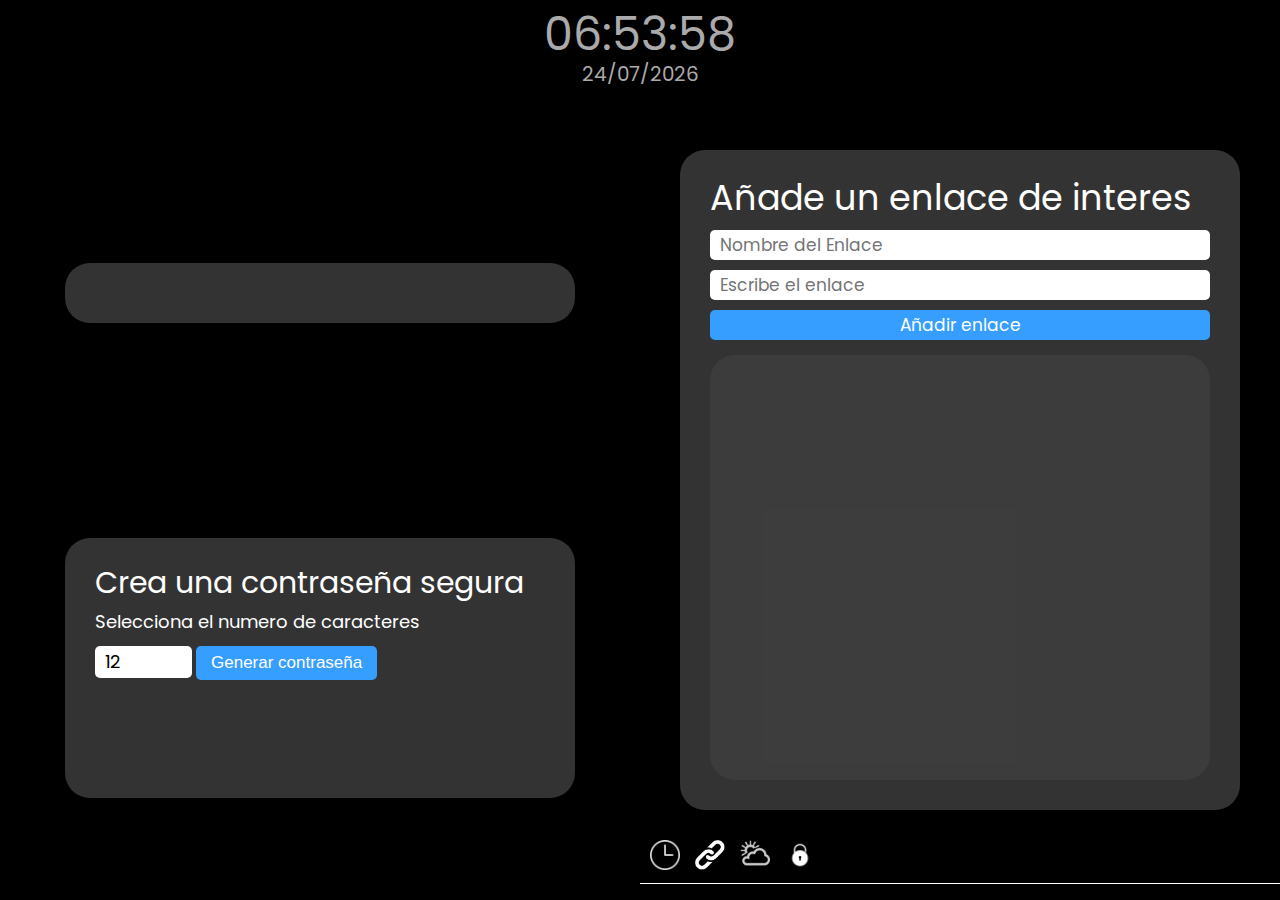
<file: index.html>
<!DOCTYPE html>
<html lang="es">
<head>
    <meta charset="UTF-8">
    <meta name="viewport" content="width=device-width, initial-scale=1.0">
    <title>Dashboard</title>
    <link rel="stylesheet" href="./css/styles.css">
</head>
<body id="body">
    <header class="headermain">
        <div>
            <section id="date" class="date"></section>
        </div>
    </header>
    <main class="main">
        <div class="section">
            <div class="one">
                <section>
                    <div id="weather" class="weather sizeBox"></div>
                </section>
                <section>
                    <div id="password" class="password sizeBox">
                        <h2>Crea una contraseña segura</h2>
                        <p>Selecciona el numero de caracteres</p>
                        <div class="inputs">
                            <input type="number" min="12" max="50" name="paswwordLength" id="paswwordLength" value="12">
                            <button id="buttonPasword">Generar contraseña</button>
                        </div>
                        <div id="passResult" class="passResult"></div>
                    </div>
                </section>
            </div>
        </div>
        <div class="section two">
            <section id="links" class="links sizeBox">
                <h2>Añade un enlace de interes</h2>
                <form action="addlinks" class="input">
                    <input type="text" id="linkName" placeholder="Nombre del Enlace">
                    <input type="text" id="linkUrl" placeholder="Escribe el enlace">
                    <input type="button" id="addLinkBtn" value="Añadir enlace">
                </form>
                <ol id="linkList" class="linkList sizeBox"></ol>
            </section>
        </div>
    </main>
    <footer class="mainfooter">
        <nav>
            <div>
                <ol>
                    <li><a href="./html/date.html"><img src="./assets/clock.png" alt="Ir a pagina de la hora"></a></li>
                    <li><a href="./html/links.html"><img src="./assets/link.png" alt="Ir a pagina de enlaces"></a></li>
                    <li><a href="./html/weather.html"><img src="./assets/weather.png" alt="Ir a pagina del tiempo"></a></li>
                    <li><a href="./html/password.html"><img src="./assets/lock.png" alt="Ir a pagina de generador de contraseñas"></a></li>
                </ol>
            </div>
        </nav>
    </footer>
    <script src="./js/date.js"></script>
    <script src="./js/passwordGenerator.js"></script>
    <script src="./js/weather.js"></script>
    <script src="./js/links.js"></script>
    <script src="./js/selectBackground.js"></script>
</body>
</html>
</file>
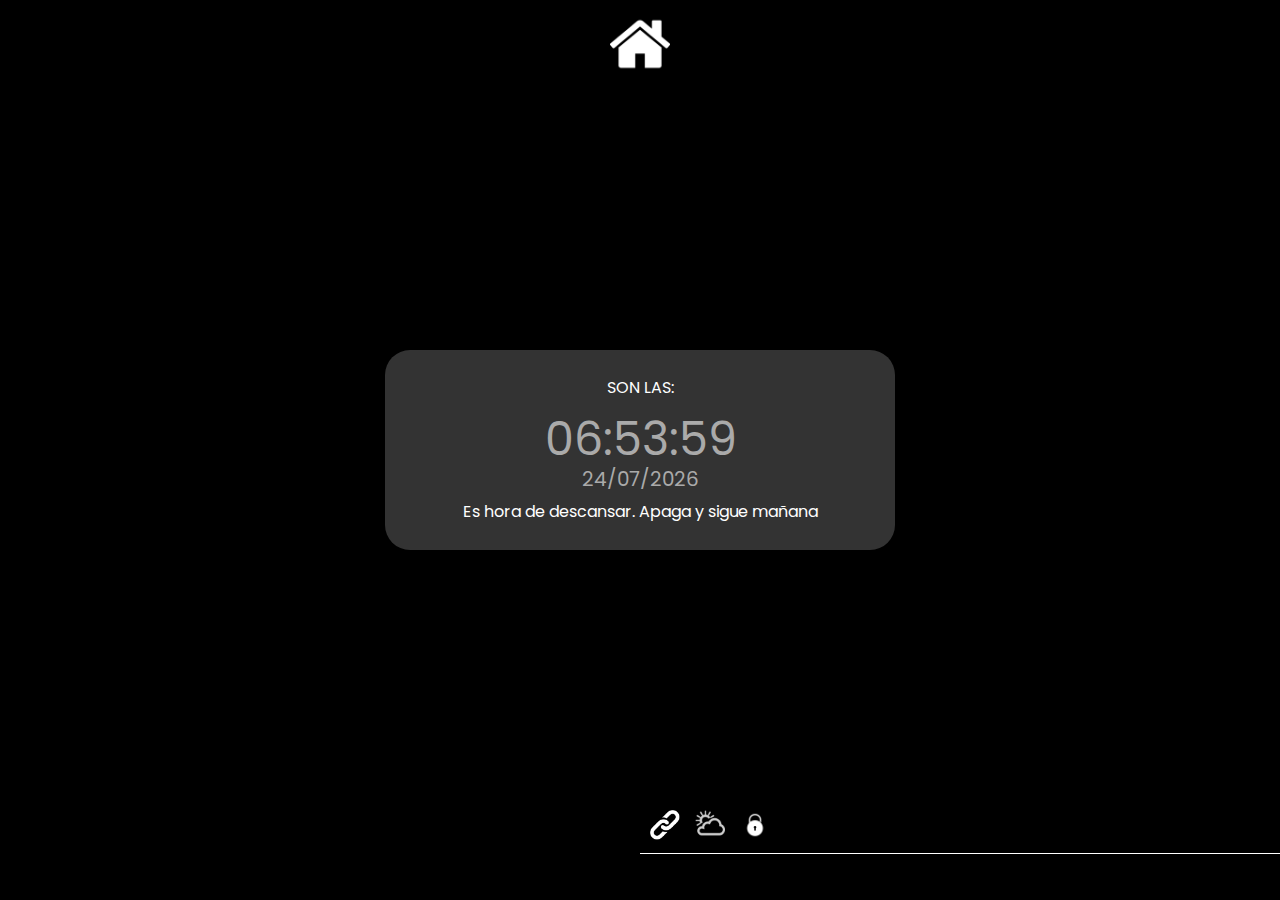
<file: html/date.html>
<!DOCTYPE html>
<html lang="es">
<head>
    <meta charset="UTF-8">
    <meta name="viewport" content="width=device-width, initial-scale=1.0">
    <title>Date</title>
    <link rel="stylesheet" href="../css/styles.css">
</head>
<body>  
    <header class="headermain">
        <div>
            <a href="../index.html"><img src="../assets/home.png" alt="Ir a pagina de enlaces" class="goHome"></a>
        </div>
    </header>
    <main class="mainOne" >
        <div class="sectionOne sizeBox dateclass">
            <p>SON LAS:</p>
            <section id="date" class="date"></section>
            <section id="frase"></section>
        </div>
    </main>
    <footer class="mainfooter">
        <nav>
            <div>
                <ol>
                    <li><a href="../html/links.html"><img src="../assets/link.png" alt="Ir a pagina de enlaces"></a></li>
                    <li><a href="../html/weather.html"><img src="../assets/weather.png" alt="Ir a pagina del tiempo"></a></li>
                    <li><a href="../html/password.html"><img src="../assets/lock.png" alt="Ir a pagina de generador de contraseñas"></a></li>
                </ol>
            </div>
        </nav>
    </footer>
    <script src="../js/date.js"></script>
    <script src="../js/selectBackground.js"></script>
</body>
</html>
</file>
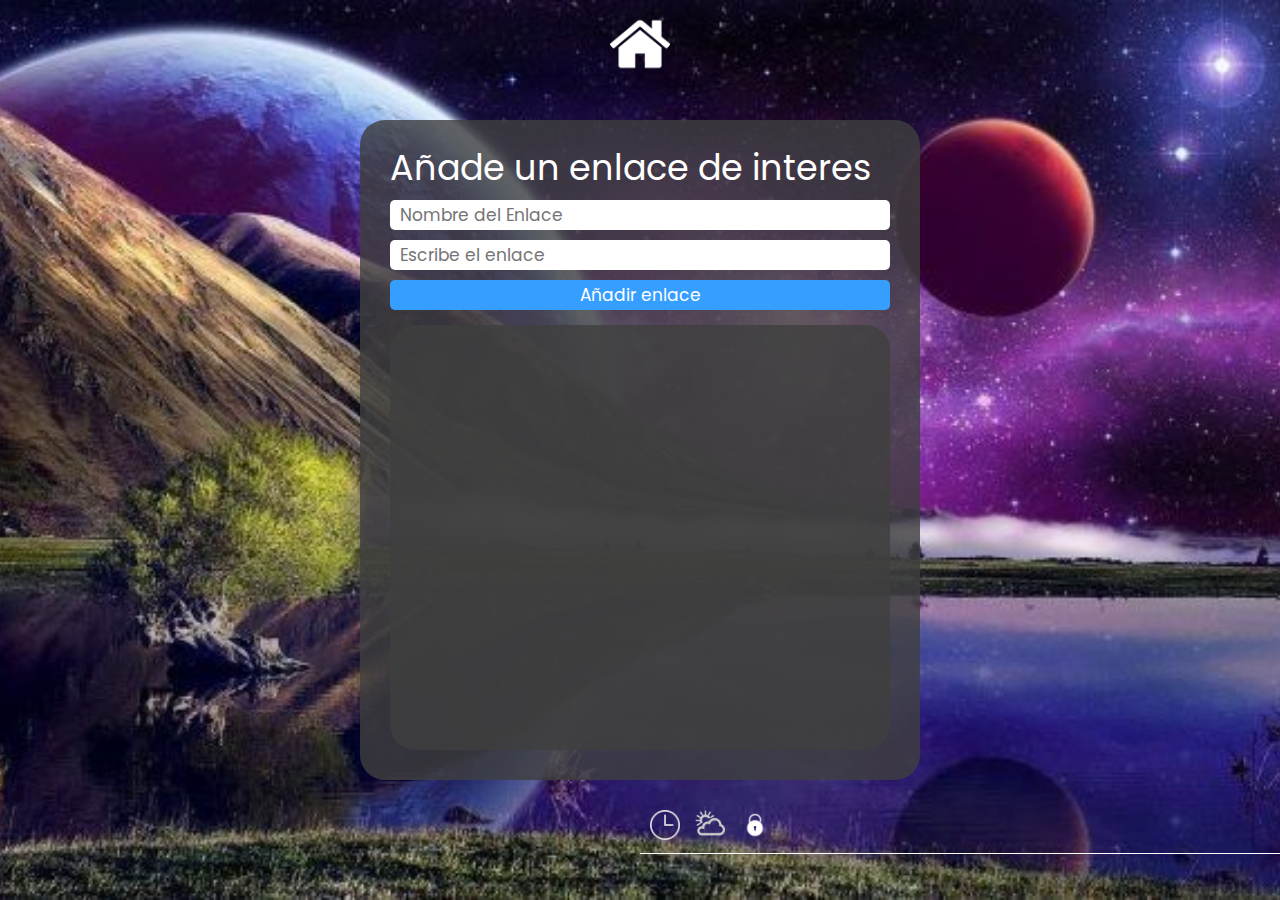
<file: html/links.html>
<!DOCTYPE html>
<html lang="es">
<head>
    <meta charset="UTF-8">
    <meta name="viewport" content="width=device-width, initial-scale=1.0">
    <title>Links</title>
    <link rel="stylesheet" href="../css/styles.css">
</head>
<body>  
    <header class="headermain">
        <div>
            <a href="../index.html"><img src="../assets/home.png" alt="Ir a pagina de enlaces" class="goHome"></a>
        </div>
    </header>
    <main class="mainOne">
        <div class="sectionOne">
            <section id="links" class="links sizeBox">
                <h2>Añade un enlace de interes</h2>
                <form action="addlinks" class="input">
                    <input type="text" id="linkName" placeholder="Nombre del Enlace">
                    <input type="text" id="linkUrl" placeholder="Escribe el enlace">
                    <input type="button" id="addLinkBtn" value="Añadir enlace">
                </form>
                <ol id="linkList" class="linkList sizeBox"></ol>
            </section>
        </div>
    </main>
    <footer class="mainfooter">
        <nav>
            <div>
                <ol>
                    <li><a href="../html/date.html"><img src="../assets/clock.png" alt="Ir a pagina de la hora"></a></li>
                    <li><a href="../html/weather.html"><img src="../assets/weather.png" alt="Ir a pagina del tiempo"></a></li>
                    <li><a href="../html/password.html"><img src="../assets/lock.png" alt="Ir a pagina de generador de contraseñas"></a></li>
                </ol>
            </div>
        </nav>
    </footer>
    <script src="../js/links.js"></script>
    <script src="../js/selectBackground.js"></script>
</body>
</html>
</file>
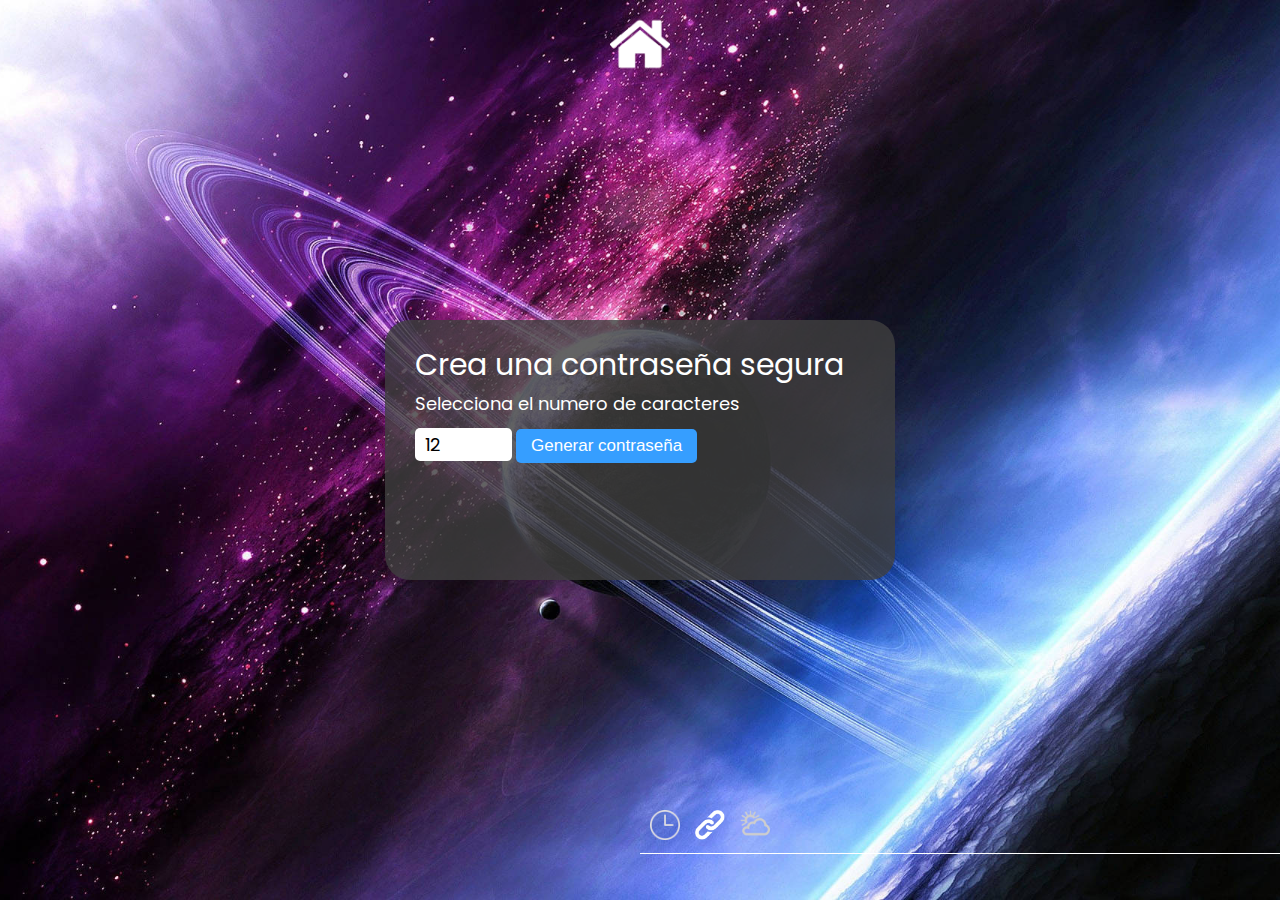
<file: html/password.html>
<!DOCTYPE html>
<html lang="es">
<head>
    <meta charset="UTF-8">
    <meta name="viewport" content="width=device-width, initial-scale=1.0">
    <title>Password</title>
    <link rel="stylesheet" href="../css/styles.css">
</head>
<body>  
    <header class="headermain">
        <div>
            <a href="../index.html"><img src="../assets/home.png" alt="Ir a pagina de enlaces" class="goHome"></a>
        </div>
    </header>
    <main class="mainOne">
        <div class="sectionOne">
            <section>
                <div id="password" class="password sizeBox">
                    <h2>Crea una contraseña segura</h2>
                    <p>Selecciona el numero de caracteres</p>
                    <div class="inputs">
                        <input type="number" min="12" max="50" name="paswwordLength" id="paswwordLength" value="12">
                        <button id="buttonPasword">Generar contraseña</button>
                    </div>
                    <div id="passResult" class="passResult"></div>
                </div>
            </section>
        </div>
    </main>
    <footer class="mainfooter">
        <nav>
            <div>
                <ol>
                    <li><a href="../html/date.html"><img src="../assets/clock.png" alt="Ir a pagina de la hora"></a></li>
                    <li><a href="../html/links.html"><img src="../assets/link.png" alt="Ir a pagina de enlaces"></a></li>
                    <li><a href="../html/weather.html"><img src="../assets/weather.png" alt="Ir a pagina del tiempo"></a></li>
                </ol>
            </div>
        </nav>
    </footer>
    <script src="../js/passwordGenerator.js"></script>
    <script src="../js/selectBackground.js"></script>
</body>
</file>
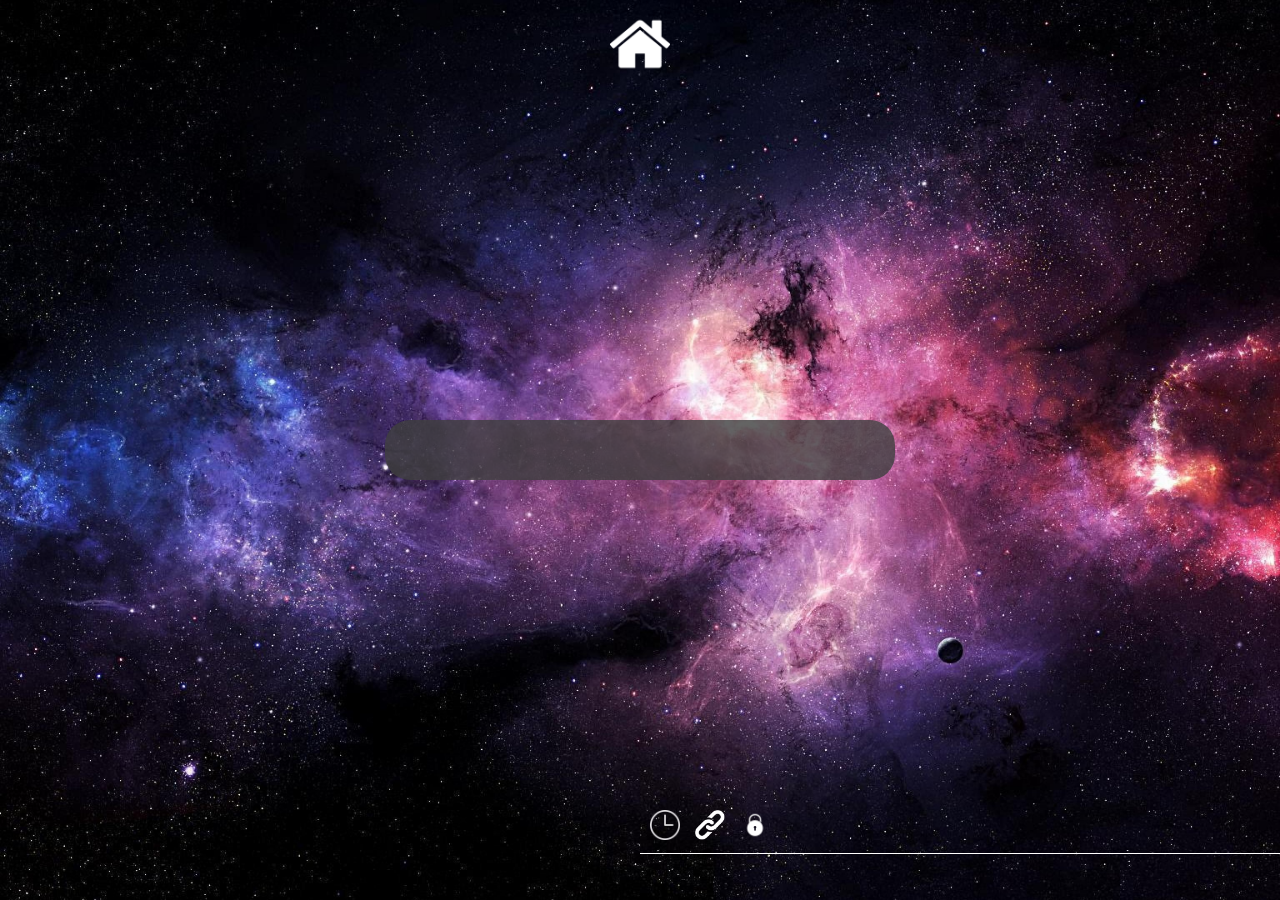
<file: html/weather.html>
<!DOCTYPE html>
<html lang="es">
<head>
    <meta charset="UTF-8">
    <meta name="viewport" content="width=device-width, initial-scale=1.0">
    <title>Weather</title>
    <link rel="stylesheet" href="../css/styles.css">
</head>
<body>  
    <header class="headermain">
        <div>
            <a href="../index.html"><img src="../assets/home.png" alt="Ir a pagina de enlaces" class="goHome"></a>
        </div>
    </header>
    <main class="mainOne">
        <div class="sectionOne">
            <section>
                <div id="weather" class="weather sizeBox"></div>
            </section>
        </div>
    </main>
    <footer class="mainfooter">
        <nav>
            <div>
                <ol>
                    <li><a href="../html/date.html"><img src="../assets/clock.png" alt="Ir a pagina de la hora"></a></li>
                    <li><a href="../html/links.html"><img src="../assets/link.png" alt="Ir a pagina de enlaces"></a></li>
                    <li><a href="../html/password.html"><img src="../assets/lock.png" alt="Ir a pagina de generador de contraseñas"></a></li>
                </ol>
            </div>
        </nav>
    </footer>
    <script src="../js/weather.js"></script>
    <script src="../js/selectBackground.js"></script>
</body>
</file>
<file: css/styles.css>
@import url('https://fonts.googleapis.com/css2?family=Poppins:wght@400;500;700&display=swap');

html, body, div, span, applet, object, iframe,
h1, h2, h3, h4, h5, h6, p, blockquote, pre,
a, abbr, acronym, address, big, cite, code,
del, dfn, em, img, ins, kbd, q, s, samp,
small, strike, strong, sub, sup, tt, var,
b, u, i, center,
dl, dt, dd, ol, ul, li,
fieldset, form, label, legend,
table, caption, tbody, tfoot, thead, tr, th, td,
article, aside, canvas, details, embed, 
figure, figcaption, footer, header, hgroup, 
menu, nav, output, ruby, section, summary,
time, mark, audio, video {
	margin: 0;
	padding: 0;
	border: 0;
	font-size: 100%;
	font: inherit;
	vertical-align: baseline;
}
/* HTML5 display-role reset for older browsers */
article, aside, details, figcaption, figure, 
footer, header, hgroup, menu, nav, section {
	display: block;
}
body {
	line-height: 1;
}
ol, ul {
	list-style: none;
}
blockquote, q {
	quotes: none;
}
blockquote:before, blockquote:after,
q:before, q:after {
	content: '';
	content: none;
}
table {
	border-collapse: collapse;
	border-spacing: 0;
}

/*____________________________________________________________*/

body {
	background-color: #000;
    background-attachment: fixed;
    background-size: cover;
    background-position: center center;
    background-repeat: no-repeat;
    transition: all .6s ease;
	font-family: "Poppins", sans-serif;
  	font-weight: 400;
}
input{
	font-family: "Poppins", sans-serif;
  	font-weight: 400;
}

.headermain{
	display: flex;
	justify-content: center;
	align-items: center;
	height: 10vh;
}

.sectionOne{
	display: flex;
	justify-content: center;
	align-items: center;
}

/*style date and hour*/
.date{
	max-width: 200px;
	width: 200px;
	height: 100%;
	text-align: center;
	color: #aaaaaa;
}

.date h2{
	font-size: 46px;
	padding-top: 5px;
	padding-bottom: 7px;
}

.date p{
	font-size: 20px;
}
.dateclass {
	display: flex;
	flex-flow: column;
	gap: 15px
}

/*Style main setting*/
.section {
	height: 100%;
    width: 100%;
    display: flex;
    justify-content: center;
	align-items: center;
	gap: 30px;
}

.one {
	display: flex;
	flex-flow: column;
	justify-content: space-between;
	gap: 30px;
	height: 100%;
	width: 100%;
}

.one section {
	width: 100%;
	height: 50%;
	display: flex;
	align-items: center;
	justify-content: center;
}

.sizeBox{
	max-width: 450px;
	width: 450px;
	padding: 30px;
	border-radius: 25px;
	background-color: #3f3f3fce;
	color: white;
}

/*Style weather*/
.weather {
	display: flex;
	flex-flow: column;
}

.currentTime h2{
	margin-left: 10px;
	font-size: 20px;
}

.currentTime p{
	margin-left: 10px;
	font-size: 17px;
	color: #cc8b00;
}

.currentTimeData{
	display: flex;
	flex-wrap: wrap;
	align-items: center;
	gap: 20px;
}

.currentTimeData img{
	height: 80px;
}
.currentTimeData span{
	font-size: 55px;
}

.weather ul{
	display: flex;
	overflow-x: scroll;
	height: 130px;
	width: 98%;
	gap: 15px;
	border: .3px #ffffff33 solid;
	border-radius: 15px;
	padding: 5px;
}

.weather ul li {
	display: flex;
	flex-flow: column;
	align-items: center;
}

/*Scrollbar style*/
.weather ul::-webkit-scrollbar {
	width: 0px;
}

.weather ul::-webkit-scrollbar-track {
	background: transparent;
}

.weather ul::-webkit-scrollbar-thumb {
	background: #b8b8b888;
	border-radius: 15px;
}

/*Paswword Style*/

.password {
	display: flex;
	gap: 15px;
	flex-flow: column;
	height: 200px;
}

.password h2 {
	font-size: 30px;
}

.password p{
	font-size: 18px;
}

.inputs{
	height: 35px;
}

.password input{
	height: 93%;
	border-style: none;
	border-radius: 5px;
	padding: 0 0 0 10px;
	font-size: 18px;
}

#buttonPasword{
	height: 97%;
	border-style: none;
	border-radius: 5px;
	padding: 0 15px;
	background-color: #369eff;
	font-size: 17px;
	color: white;
	cursor: pointer;
}

#buttonPasword:hover{
	background-color: #2e7cc5;
}

.passResult p{
	font-size: 25px;
}

.passResult span{
	font-size: 15px;
	color: #cc8b00;
}

/*Liks Style*/
.links {
	height: 600px;
	max-width: 500px;
	width: 500px;
	display: flex;
	flex-flow: column;
	gap: 15px;
}

.links h2{
	font-size: 35px;
}

.links form{
	display: flex;
	flex-flow: column;
	gap: 10px;
}

.links input{
	height: 30px;
	border: none;
	padding: 0 10px;
	border-radius: 5px;
	font-size: 17px;
}

#addLinkBtn{
	background-color: #369eff;
	color: white;
	cursor: pointer;
}

#addLinkBtn:hover{
	background-color: #2e7cc5;
}

.linkList {
	height: 75%;
	width: 88%;
	display: flex;
	flex-wrap: wrap;
	gap: 15px;
}

.linkList{
	overflow: scroll;
}

.linkList li{
	background-color: #7e7e7e;
	height: 40px;
	padding: 0 10px;
	position: relative;
	border: none;
	border-radius: 10px;
	color: white;
	cursor: pointer;
	display: flex;
	align-items: center;
	justify-content: center;
}

.removeButton{
	height: 20px;
	width: 20px;
	border: none;
	margin: 0px;
	border-radius: 50%;
	font-size: 10px;
	top: -10px;
	right: -10px;
	position: absolute;
	display: flex;
	align-items: center;
	justify-content: center;
	cursor: pointer;
}

a {
	color: white;
	text-decoration: none;
}


/*Scrollbar style*/
.linkList::-webkit-scrollbar {
	width: 20px;
	background: transparent;
}

.linkList::-webkit-scrollbar-track {
	background: transparent;
	border-radius: 10px;
}

.linkList::-webkit-scrollbar-thumb {
	background: #b8b8b888;
	border-radius: 10px;
}

/*Footer style*/
.mainfooter{
	display: flex;
	justify-content:flex-end;
}

.mainfooter nav {
	width: 50%;
}

.mainfooter div{
	width: 100%;
	padding-bottom: 10px;
	border-bottom: solid white 1px;
}

.mainfooter ol{
	display: flex;
	flex-wrap: wrap;
	padding-left: 10px;
	gap: 15px;
}

.mainfooter img{
	height: 30px;
	filter: invert(1);
}

/*Other Pages*/
.goHome{
	height: 60px;
	filter: invert(1);
}

.mainOne{
	width: 100%;
	height: 80vh;
	display: flex;
	justify-content: center;
	align-items: center;
}

/*Medias*/
@media screen and (max-width: 1220px) {
	body{
		display: flex;
		flex-flow: column;
		justify-content: space-between;
		gap: 30px;
	}
	.main{
		display: flex;
		flex-flow: column;
		justify-content: space-between;
		width: 80wh;
		padding: 30px;
		gap: 30px;
		transition: all 0.6s ease;
	}

	.section {
		height: 100%;
		width: 100%;
		display: flex;
		justify-content: center;
		align-items: center;
		gap: 30px;
	}
	.mainfooter{
		bottom: 0px;
	}

}

@media screen and (min-width: 1220px) {
	body{
		display: flex;
		flex-flow: column;
		justify-content: space-between;
	}
	.main{
		display: flex;
		justify-content: space-between;
		padding-top: 30px;
		height: 80vh;
		width: 80wh;
		transition: all .6s ease;
	}

	.section {
		height: 100%;
		width: 100%;
		display: flex;
		justify-content: center;
		align-items: center;
		gap: 30px;
	}
}
</file>
